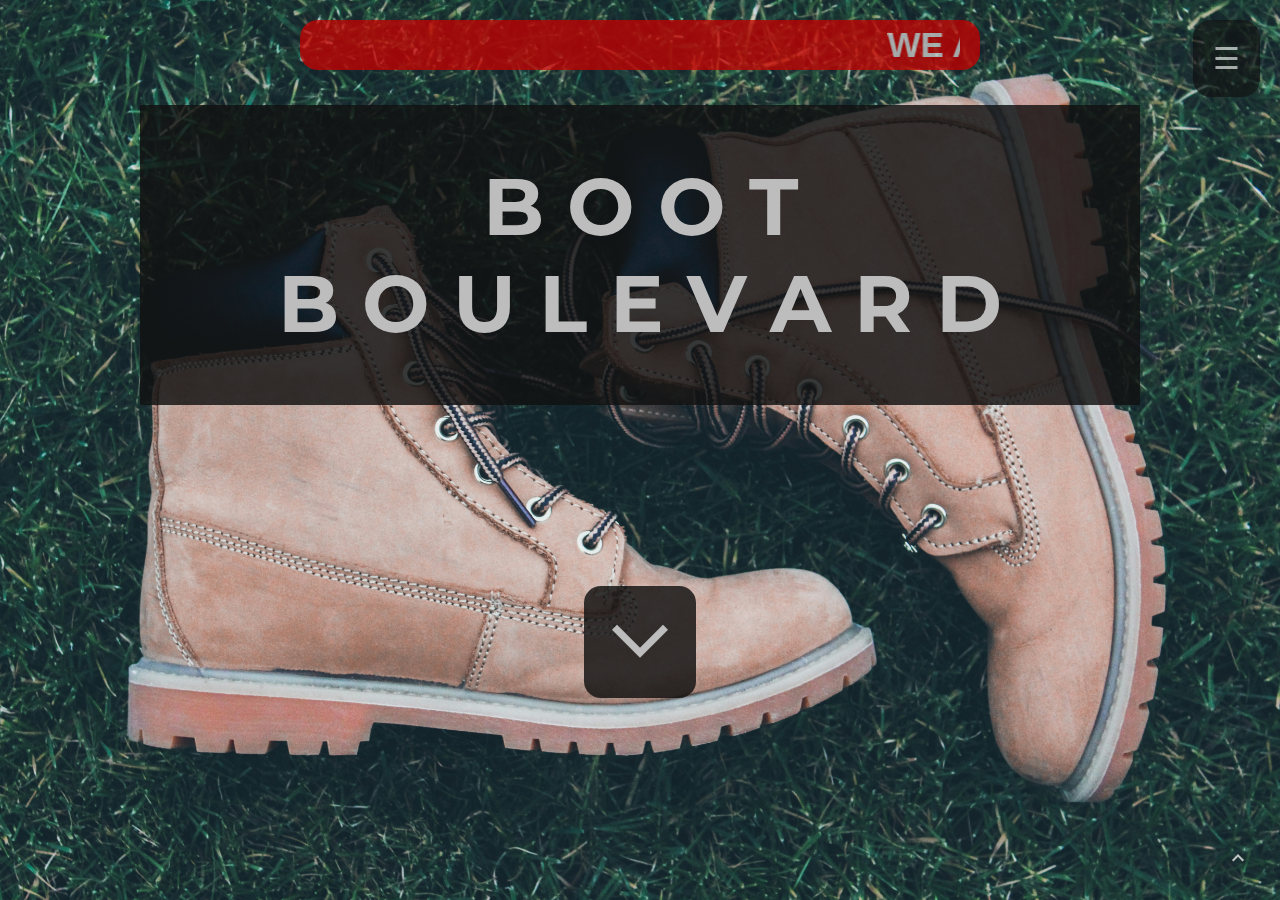
<file: index.html>
<!DOCTYPE html>
<html lang="en">

<head>
  <meta charset="UTF-8">
  <meta name="viewport" content="width=device-width, initial-scale=1.0">
  <link rel="stylesheet" href="style.css">
  <title>Boot Boulevard</title>
  <link rel="icon" type="image/x-icon" href="bc0a4dec-dba4-45bb-a06b-8cac84c9e220-removebg-preview.ico">
  <link rel="preconnect" href="https://fonts.googleapis.com">
  <link rel="preconnect" href="https://fonts.gstatic.com" crossorigin>
  <link href="https://fonts.googleapis.com/css2?family=Montserrat:wght@500&display=swap" rel="stylesheet">
  <link rel="stylesheet" href="https://fonts.googleapis.com/css2?family=Material+Symbols+Outlined:opsz,wght,FILL,GRAD@20..48,100..700,0..1,-50..200" />
  <link rel="stylesheet"
    href="https://fonts.googleapis.com/css2?family=Material+Symbols+Outlined:opsz,wght,FILL,GRAD@20..48,100..700,0..1,-50..200" />
  <script src="https://code.jquery.com/jquery-3.6.4.min.js"></script>

</head>

<body>

  <div id="mySidenav" class="sidenav">
    <a href="index.html" target="_self">Home</a>
    <a href="apply.html" target="_self" id="top">Apply</a>
    <a href="testimonials.html" target="_self">Testimonials</a>
    <a href="projects.html" target="_self">Products</a>
    <p>Images from:<br> Glenn Carstens<br>Mostafa Mahmoudi<br>Oziel Gomez<br>Siora Photograph</p>

  </div>
  <a href="javascript:void(0)" id="closeButton" class="closebtn" onclick="closeNav()">&times;</a>
  <span id="openButton" class="open-btn" onclick="openNav()">&#9776; </span>
  <a id="upArrow" href="#text"><span class="material-symbols-outlined arrow-button">expand_less</span></a>
  <div id="c1" class="container">
    <div class="text">
      <div>
        <p class="nothing">text</p>
      </div>
      <div id="titleContainer">
        <h1 class="title">B o o t <br> B o u l e v a r d</h1>
        <div id="banner"> <marquee behavior="sliding" scrollamount="5" scrolldelay="-500" loop="linear-infinite"> <a id="scrollText" href="apply.html">WE ARE HIRING | Retail Assistant | Product Management Director | Software Engineer | Marketing Specialist </a> </marquee></div>

      </div>
      <a href="#discription"><span id="title" class="material-symbols-outlined">expand_more</span></a>
      <br>
      <div id="text">
        <div id="discription">
          <div class="discription"><br><h1 id="title2">Boot Boulevard</h1><br>
            <p>Possessed; Inspired<br>
            Infused and overflowing with spirit<br>
            Experience a different authentic design process<br>
            Unwavering Professionalism<br>
            Integrity<br>
            Transparency<br>
            Open Communication<br>
            Highest Quality and Craftsmanship<br>
            Discover what’s possible<br></p>
          </div>
        </div>

        <div class="row">
          <div class="column">
            <div class="image-container">
              <a href="apply.html"><img src="glenn-carstens-peters-s8TQiOfGlz0-unsplash.jpg" class="navImage"
                  alt="exterior-1">
                <div class="overlay"><a href="apply.html" class="navButton">A P P L Y</a></div>
              </a>
            </div>
          </div>
          <div class="column">
            <div class="image-container">
              <a href="testimonials.html"><img src="oziel-gomez-x7gz40Z9ObM-unsplash.jpg" class="navImage" alt="Underwater Image">
                <div class="overlay"><a href="testimonials.html" class="navButton">T e s t i m o n i a l s</a></div>
              </a>

            </div>
          </div>
          <div class="column">
            <div class="image-container">
              <a href="projects.html"><img src="mostafa-mahmoudi-3OZr-hLbsq0-unsplash.jpg" class="navImage"
                  alt="interior-2">
                <div class="overlay"><a href="projects.html" class="navButton">P r o d u c t s</a></div>
              </a>

            </div>
          </div>
          

        </div>


        <script src="main.js"></script>
        <script src="projects.js"></script>


        <p id="discription2" class="discription2">
          Boot Boulevard is a vibrant and innovative company dedicated to crafting high-quality boots for fashion-forward individuals. Located in the heart of the city, our skilled artisans meticulously desig and reate boots that seamlessly blend style and comfort. From sleek leather ankle boots to rugged outdoor footwear, Boot Boulevard offers a diverse range of options to suit every taste and occasion. With a commitment to durability and fashion, we stride confidently into the world of footwear, ensuring our customers step out in both elegance and ease.</p>
      </div>
    </div>
  </div>
</body>

</html>
</file>
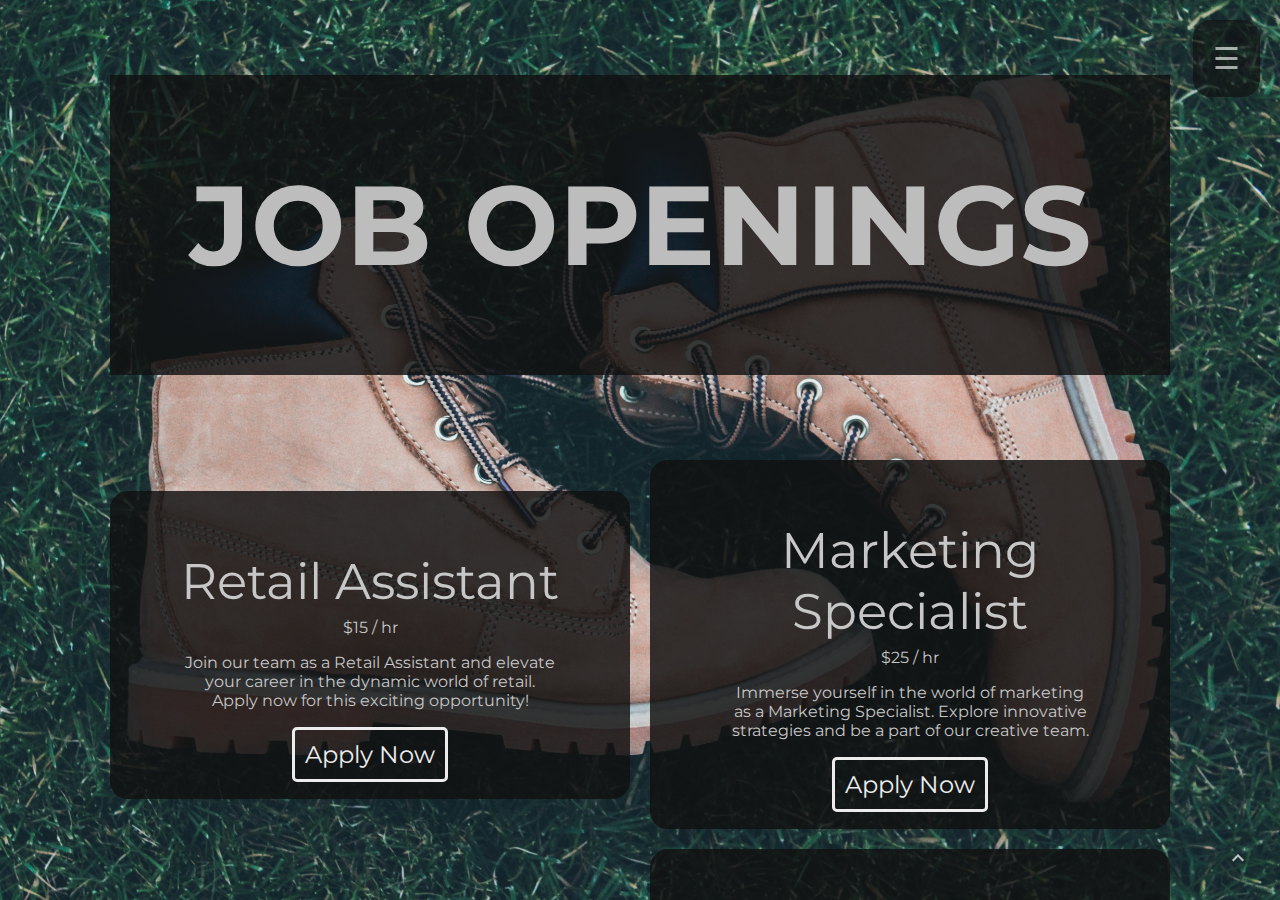
<file: apply.html>
<!DOCTYPE html>
<html lang="en">

<head>
  <meta charset="UTF-8">
  <meta name="viewport" content="width=device-width, initial-scale=1.0">
  <link rel="stylesheet" href="applyStyle.css">
  <title>Boot Boulevard</title>
  <link rel="icon" type="image/x-icon" href="bc0a4dec-dba4-45bb-a06b-8cac84c9e220-removebg-preview.ico">
  <link rel="preconnect" href="https://fonts.googleapis.com">
  <link rel="preconnect" href="https://fonts.gstatic.com" crossorigin>
  <link href="https://fonts.googleapis.com/css2?family=Montserrat:wght@500&display=swap" rel="stylesheet">
  <link rel="stylesheet"
    href="https://fonts.googleapis.com/css2?family=Material+Symbols+Outlined:opsz,wght,FILL,GRAD@20..48,100..700,0..1,-50..200" />
  <script src="https://code.jquery.com/jquery-3.6.4.min.js"></script>
</head>

<body>
  <div id="mySidenav" class="sidenav">
    <a href="index.html" target="_self">Home</a>
    <a href="apply.html" target="_self" id="top">Apply</a>
    <a href="testimonials.html" target="_self">Testimonials</a>
    <a href="projects.html" target="_self">Products</a>
    <p>Images from:<br> Glenn Carstens<br>Mostafa Mahmoudi<br>Oziel Gomez<br>Siora Photograph</p>
  </div>
  <a href="javascript:void(0)" id="closeButton" class="closebtn" onclick="closeNav()">&times;</a>
  <span id="openButton" class="open-btn" onclick="openNav()">&#9776; </span>
  <a id="upArrow" href="#text"><span class="material-symbols-outlined arrow-button">expand_less</span></a>


  <div id="c1" class="container">
    <div id="titleContainer">
      <h1 class="title">Job Openings</h1>
    </div>
    <div class="row">
      <div class="card">
        
        <div class="description">
          <p class="jobTitle">Retail Assistant</p>
          <p class="jobSalary">$15 / hr</p>
          <p class="jobDetails">Join our team as a Retail Assistant and elevate your career in the dynamic world of
            retail. Apply now for this exciting opportunity!</p>
          <a href="Application.html" class="applyNow">Apply Now</a>
        </div>
      </div>
      <div class="card">
        <div class="description">
          <p class="jobTitle">Marketing Specialist</p>
          <p class="jobSalary">$25 / hr</p>
          <p class="jobDetails">Immerse yourself in the world of marketing as a Marketing Specialist. Explore innovative
            strategies and be a part of our creative team.</p>
          <a href="Application.html" class="applyNow">Apply Now</a>
        </div>
      </div>
      <div class="card">
        <div class="description">
          <p class="jobTitle">Software Engineer</p>
          <p class="jobSalary">$30 / hr</p>
          <p class="jobDetails">Kickstart your career as a Software Engineer with us. Contribute to cutting-edge
            projects and be part of a dynamic tech environment.</p>
          <a href="Application.html" class="applyNow">Apply Now</a>
        </div>
      </div>
      <div class="card">
        <div class="description">
          <p class="jobTitle">Product Management Director</p>
          <p class="jobSalary">$40 / hr</p>
          <p class="jobDetails">Lead our product management team as a Product Management Director. Shape the future of
            our products and drive innovation.</p>
          <a href="Application.html" class="applyNow">Apply Now</a>
        </div>
      </div>
    </div>
  </div>





  <script src="main.js"></script>
  <script src="projects.js"></script>

</body>

</html>
</file>
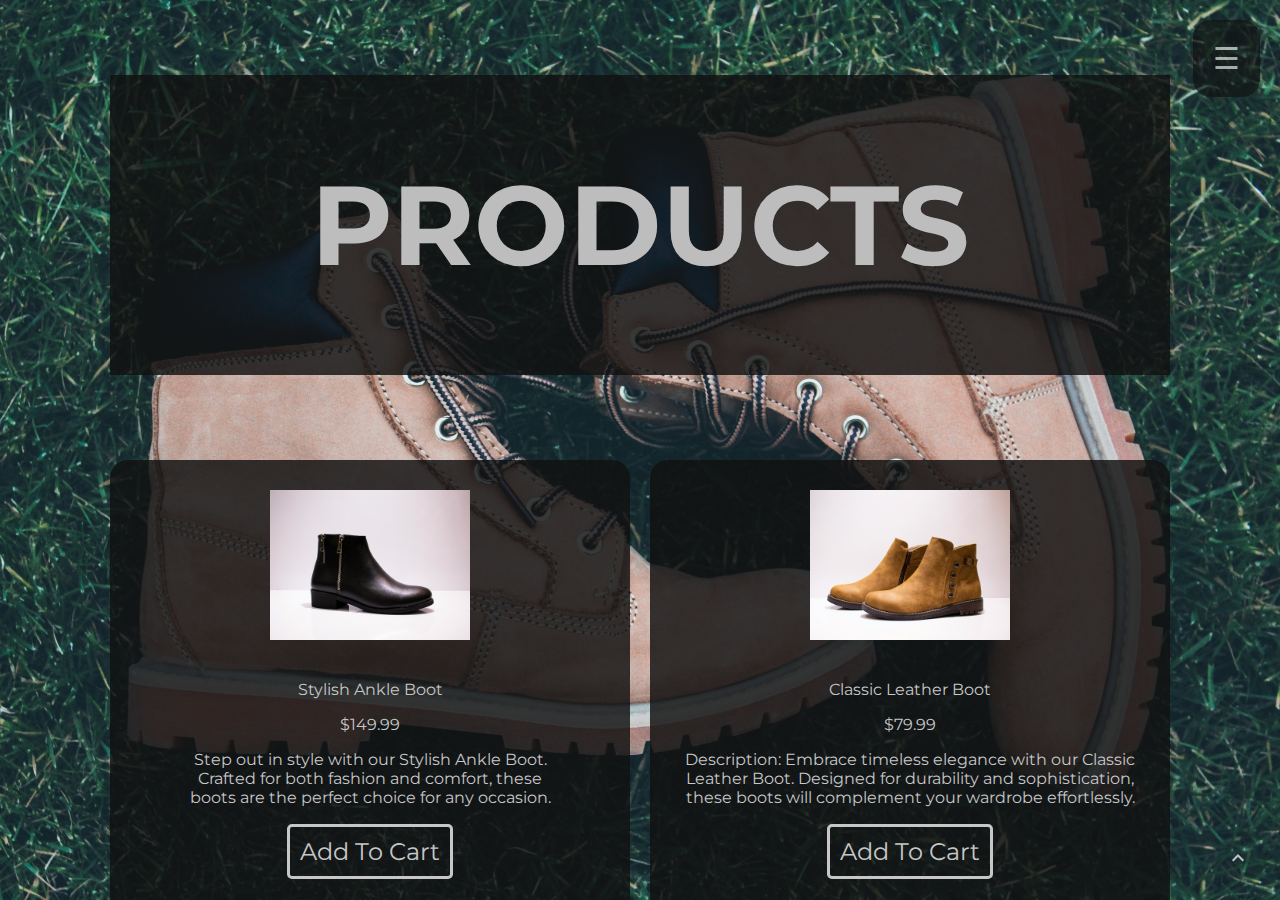
<file: projects.html>
<!DOCTYPE html>
<html lang="en">

<head>
  <meta charset="UTF-8">
  <meta name="viewport" content="width=device-width, initial-scale=1.0">
  <link rel="stylesheet" href="projectsStyle.css">
  <title>Boot Boulevard</title>
  <link rel="icon" type="image/x-icon" href="bc0a4dec-dba4-45bb-a06b-8cac84c9e220-removebg-preview.ico">
  <link rel="preconnect" href="https://fonts.googleapis.com">
  <link rel="preconnect" href="https://fonts.gstatic.com" crossorigin>
  <link href="https://fonts.googleapis.com/css2?family=Montserrat:wght@500&display=swap" rel="stylesheet">
  <link rel="stylesheet"
    href="https://fonts.googleapis.com/css2?family=Material+Symbols+Outlined:opsz,wght,FILL,GRAD@20..48,100..700,0..1,-50..200" />
  <script src="https://code.jquery.com/jquery-3.6.4.min.js"></script>
</head>

<body>
  <div id="mySidenav" class="sidenav">
    <a href="index.html" target="_self">Home</a>
    <a href="apply.html" target="_self" id="top">Apply</a>
    <a href="testimonials.html" target="_self">Testimonials</a>
    <a href="projects.html" target="_self">Products</a>
    <p>Images from:<br> Glenn Carstens<br>Mostafa Mahmoudi<br>Oziel Gomez<br>Siora Photograph</p>
  </div>
  <a href="javascript:void(0)" id="closeButton" class="closebtn" onclick="closeNav()">&times;</a>
  <span id="openButton" class="open-btn" onclick="openNav()">&#9776; </span>
  <a id="upArrow" href="#text"><span class="material-symbols-outlined arrow-button">expand_less</span></a>


  <div id="c1" class="container">
    <div id="titleContainer">
      <h1 class="title">Products</h1>
    </div>
    <div class="row">
      <div class="card">
        <img class="productImg" src="mostafa-mahmoudi-KKsB-eOAjVo-unsplash.jpg">
        <div class="description">
          <p class="productName">Stylish Ankle Boot</p>
          <p class="productPrice">$149.99</p>
          <p class="productDetails">Step out in style with our Stylish Ankle Boot. Crafted for both fashion and comfort, these boots are the perfect choice for any occasion.</p>
          <a class="addtocart"> Add To Cart</a>
        </div>
      </div>
      <div class="card">
        <img class="productImg" src="mostafa-mahmoudi-3OZr-hLbsq0-unsplash.jpg">
        <div class="description">
          <p class="productName">Classic Leather Boot</p>
          <p class="productPrice">$79.99</p>
          <p class="productDetails">Description: Embrace timeless elegance with our Classic Leather Boot. Designed for durability and sophistication, these boots will complement your wardrobe effortlessly.</p>
          <a class="addtocart"> Add To Cart</a>
        </div>
      </div>
      <div class="card">
        <img class="productImg" src="glenn-carstens-peters-s8TQiOfGlz0-unsplash.jpg">
        <div class="description">
          <p class="productName">Durable Hiking Boot</p>
          <p class="productPrice">$129.99</p>
          <p class="productDetails">Description: Conquer the outdoors with our Durable Hiking Boot. Engineered for rugged terrains, these boots provide the support and resilience you need for your hiking adventures.</p>
          <a class="addtocart"> Add To Cart</a>
        </div>
      </div>
      <div class="card">
        <img class="productImg" src="oziel-gomez-x7gz40Z9ObM-unsplash.jpg">
        <div class="description">
          <p class="productName">Chicnee High Boot</p>
          <p class="productPrice">$339.99</p>
          <p class="productDetails">Elevate your fashion statement with our Chicnee High Boot. Uniquely chic and high on style, these boots are a must-have for those seeking a touch of glamour in their wardrobe.</p>
          <a class="addtocart"> Add To Cart</a>
        </div>
      </div>
    </div>
  </div>




  <script src="main.js"></script>
  <script src="projects.js"></script>

</body>

</html>
</file>
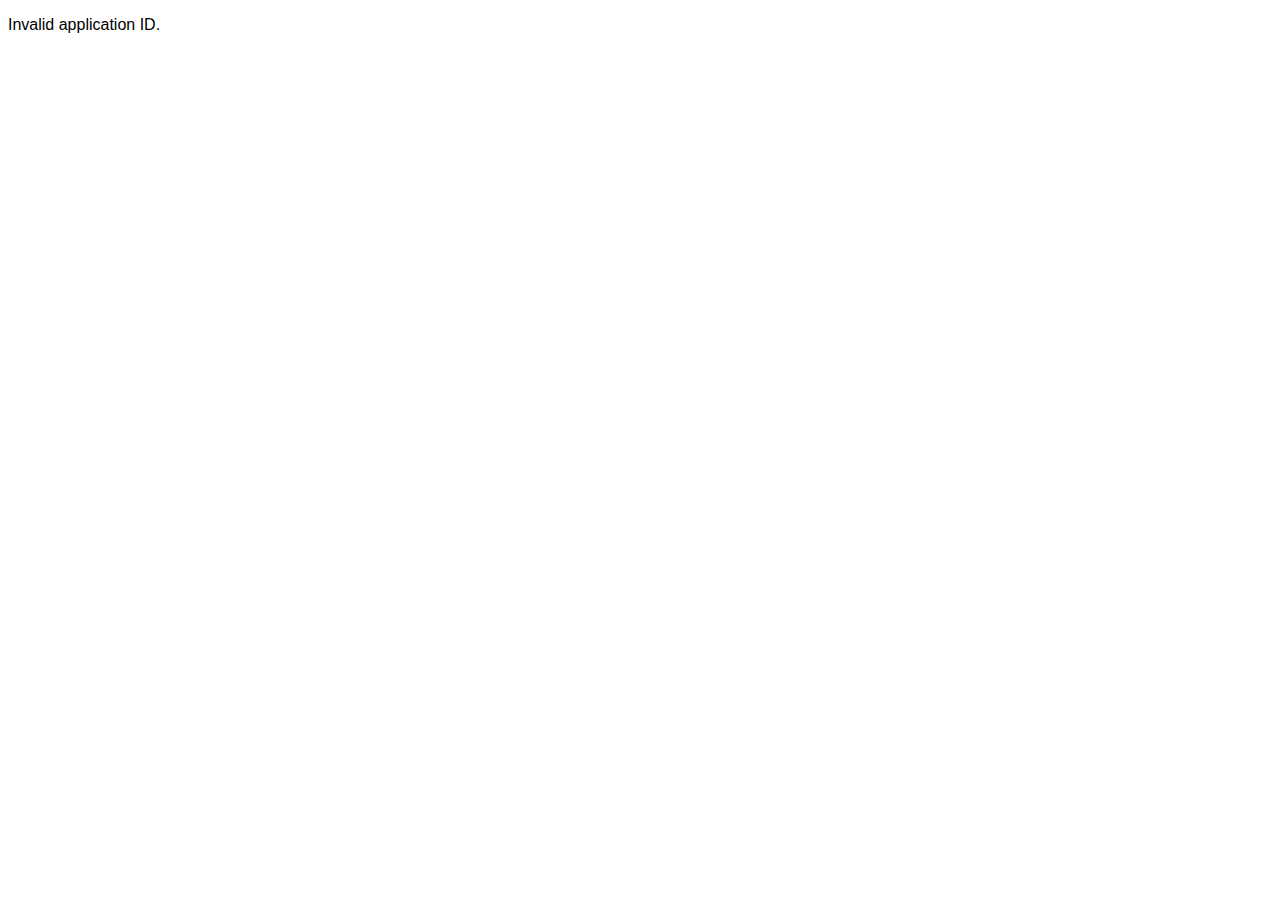
<file: review.html>
<!DOCTYPE html>
<html lang="en">
<head>
    <meta charset="UTF-8">
    <meta name="viewport" content="width=device-width, initial-scale=1.0">
    <title>Application Review</title>
    <style>
        body { font-family: sans-serif; }
        label { display: block; margin-bottom: 5px; }
    </style>
</head>
<body>
    <div id="application-container">
        <h1>Application Details</h1>
        </div>    
    <script>
        const urlParams = new URLSearchParams(window.location.search);
        const applicationId = urlParams.get('applicationId');

        if (applicationId) {
            const applicationData = JSON.parse(localStorage.getItem('application_' + applicationId));

            if (applicationData) {
                const applicationContainer = document.getElementById('application-container');

                // Display each piece of data
                for (const key in applicationData) {
                    const label = document.createElement('label');
                    label.textContent = key + ': ';

                    const valueDisplay = document.createElement('span');
                    valueDisplay.textContent = applicationData[key];

                    label.appendChild(valueDisplay);
                    applicationContainer.appendChild(label);
                }
            } else {
                document.getElementById('application-container').innerHTML = "<p>Application not found.</p>";
            }
        } else {
            document.getElementById('application-container').innerHTML = "<p>Invalid application ID.</p>";
        }
    </script>
</body>
</html>
</file>
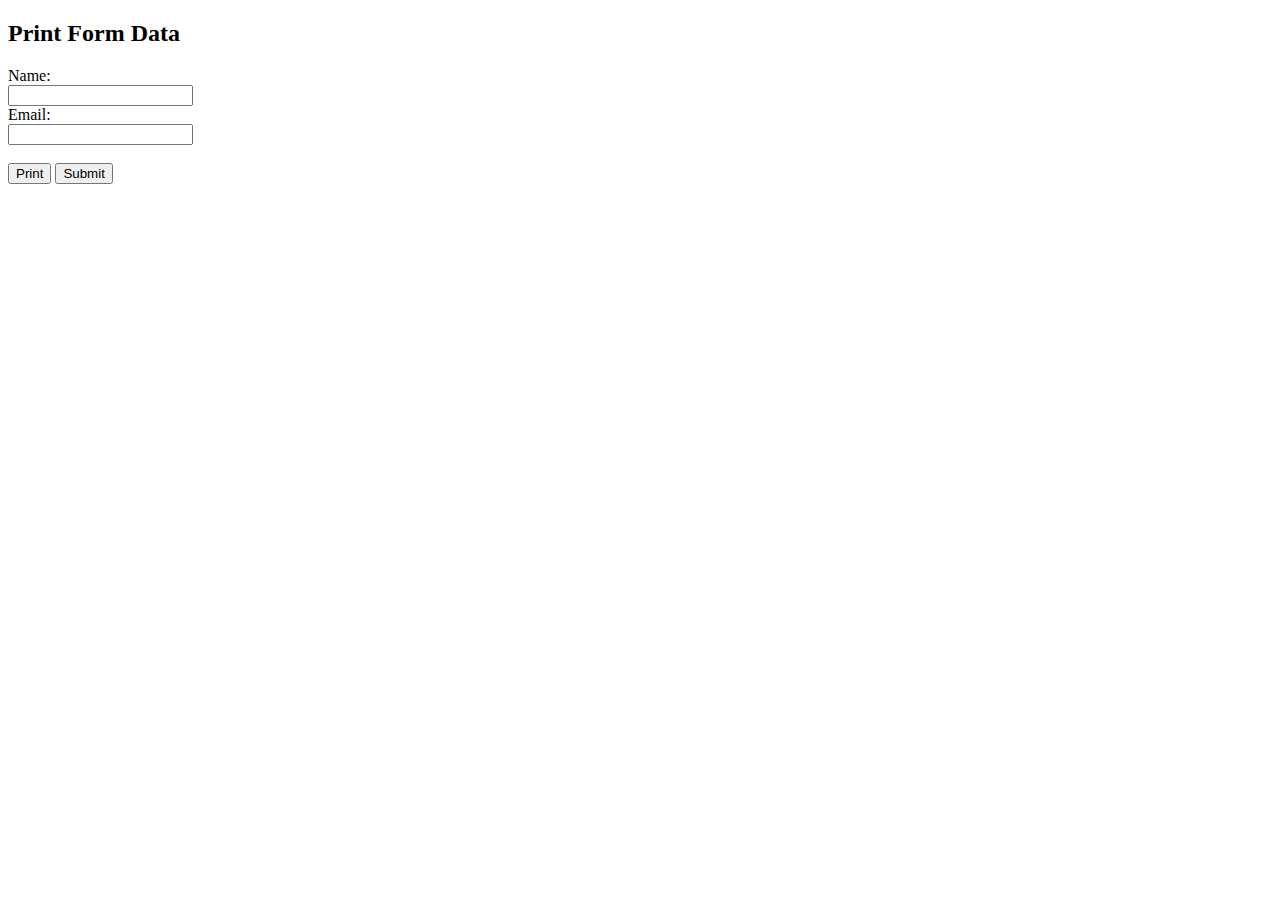
<file: testDoc.html>
<!DOCTYPE html>
<html lang="en">
<head>
<meta charset="UTF-8">
<meta name="viewport" content="width=device-width, initial-scale=1.0">
<title>Print Form Data</title>
<style>
  /* Hide the print button when printing */
  @media print {
    .print-button {
      display: none;
    }
  }
</style>
</head>
<body>

<h2>Print Form Data</h2>

<form id="myForm">
  <label for="name">Name:</label><br>
  <input type="text" id="name" name="name" required><br>
  <label for="email">Email:</label><br>
  <input type="email" id="email" name="email" required><br><br>
  <button type="button" class="print-button" onclick="printFormData()">Print</button>
  <button type="button" onclick="submitForm()">Submit</button>
</form>

<!-- Hidden iframe to hold printable content -->
<iframe id="printFrame" style="display: none;"></iframe>

<script>
  // JavaScript to trigger printing
  function printFormData() {
    var name = document.getElementById("name").value;
    var email = document.getElementById("email").value;
    
    // Create a printable HTML content
    var printableContent = `
      <h2>Form Data</h2>
      <p><strong>Name:</strong> ${name}</p>
      <p><strong>Email:</strong> ${email}</p>
    `;

    // Get the iframe
    var printFrame = document.getElementById("printFrame");
    var printDoc = printFrame.contentWindow || printFrame.contentDocument;

    // Write the printable content to the iframe
    printDoc.document.open();
    printDoc.document.write(printableContent);
    printDoc.document.close();

    // Open print dialog for the iframe
    printDoc.focus();
    printDoc.print();
  }

  // JavaScript to submit the form
  function submitForm() {
    var name = document.getElementById("name").value;
    var email = document.getElementById("email").value;
    // You can handle form submission here using AJAX or any other method
    // For demonstration, let's just log the form data to console
    console.log("Name: " + name);
    console.log("Email: " + email);
  }
</script>

</body>
</html>
</file>
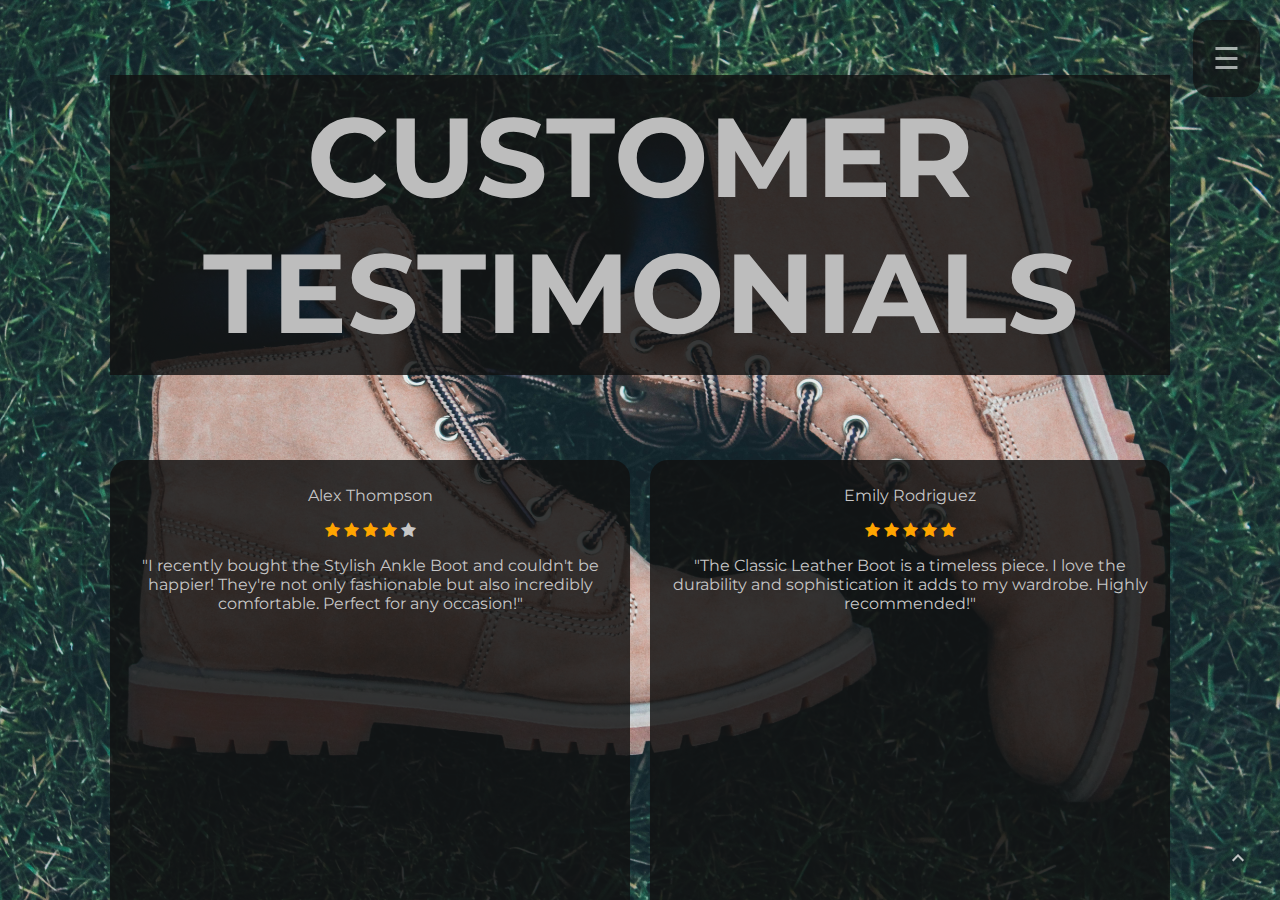
<file: testimonials.html>
<!DOCTYPE html>
<html lang="en">

<head>
  <meta charset="UTF-8">
  <meta name="viewport" content="width=device-width, initial-scale=1.0">
  <link rel="stylesheet" href="projectsStyle.css">
  <title>Boot Boulevard</title>
  <link rel="icon" type="image/x-icon" href="bc0a4dec-dba4-45bb-a06b-8cac84c9e220-removebg-preview.ico">
  <link rel="stylesheet" href="https://cdnjs.cloudflare.com/ajax/libs/font-awesome/4.7.0/css/font-awesome.min.css">
  <link rel="preconnect" href="https://fonts.googleapis.com">
  <link rel="preconnect" href="https://fonts.gstatic.com" crossorigin>
  <link rel="stylesheet"
    href="https://fonts.googleapis.com/css2?family=Material+Symbols+Outlined:opsz,wght,FILL,GRAD@24,400,0,0" />
  <link href="https://fonts.googleapis.com/css2?family=Montserrat:wght@500&display=swap" rel="stylesheet">
  <link rel="stylesheet"
    href="https://fonts.googleapis.com/css2?family=Material+Symbols+Outlined:opsz,wght,FILL,GRAD@20..48,100..700,0..1,-50..200" />
  <script src="https://code.jquery.com/jquery-3.6.4.min.js"></script>
</head>

<body>
  <div id="mySidenav" class="sidenav">
    <a href="index.html" target="_self">Home</a>
    <a href="apply.html" target="_self" id="top">Apply</a>
    <a href="testimonials.html" target="_self">Testimonials</a>
    <a href="projects.html" target="_self">Products</a>
    <p>Images from:<br> Glenn Carstens<br>Mostafa Mahmoudi<br>Oziel Gomez<br>Siora Photograph</p>
  </div>
  <a href="javascript:void(0)" id="closeButton" class="closebtn" onclick="closeNav()">&times;</a>
  <span id="openButton" class="open-btn" onclick="openNav()">&#9776; </span>
  <a id="upArrow" href="#text"><span class="material-symbols-outlined arrow-button">expand_less</span></a>


  <div id="c1" class="container">
    <div id="titleContainer">
      <h1 class="title">Customer Testimonials</h1>
    </div>
    <div class="row">
      <div class="card">
        <div class="description">
          <p class="customerName">Alex Thompson</p>
          <span class="fa fa-star checked"></span>
          <span class="fa fa-star checked"></span>
          <span class="fa fa-star checked"></span>
          <span class="fa fa-star checked"></span>
          <span class="fa fa-star"></span>
          <p class="testimonialText">"I recently bought the Stylish Ankle Boot and couldn't be happier! They're not only
            fashionable but also incredibly comfortable. Perfect for any occasion!"</p>

        </div>
      </div>
      <div class="card">
        <div class="description">
          <p class="customerName">Emily Rodriguez</p>
          <span class="fa fa-star checked"></span>
          <span class="fa fa-star checked"></span>
          <span class="fa fa-star checked"></span>
          <span class="fa fa-star checked"></span>
          <span class="fa fa-star checked"></span>
          <p class="testimonialText">"The Classic Leather Boot is a timeless piece. I love the durability and
            sophistication it adds to my wardrobe. Highly recommended!"</p>

        </div>
      </div>
      <div class="card">
        <div class="description">
          <p class="customerName">Ryan Parker</p>
          <span class="fa fa-star checked"></span>
          <span class="fa fa-star checked"></span>
          <span class="fa fa-star checked"></span>
          <span class="fa fa-star checked"></span>
          <span class="fa fa-star checked"></span>
          <p class="testimonialText">"The Durable Hiking Boot is my go-to for outdoor adventures. It provides the
            support
            and resilience needed for rugged terrains. A must-have for hiking enthusiasts!"</p>

        </div>
      </div>
      <div class="card">
        <div class="description">
          <p class="customerName">Olivia Martin</p>
          <span class="fa fa-star checked"></span>
          <span class="fa fa-star checked"></span>
          <span class="fa fa-star checked"></span>
          <span class="fa fa-star checked"></span>
          <span class="fa fa-star checked"></span>
          <p class="testimonialText">"The Chicnee High Boot is a fashion statement! Uniquely chic and high on style, it
            adds a touch of glamour to my wardrobe. Absolutely love it!"</p>
        </div>
      </div>
      <div class="card">
        <div class="description">
          <p class="customerName">Jordan Wilson</p>
          <span class="fa fa-star checked"></span>
          <span class="fa fa-star checked"></span>
          <span class="fa fa-star checked"></span>
          <span class="fa fa-star checked"></span>
          <span class="fa fa-star "></span>
          <p class="testimonialText">"I'm impressed with the quality and comfort of the Stylish Ankle Boot. It's my new
            favorite pair, and I get compliments every time I wear them!"</p>
        </div>
      </div>
      <div class="card">
        <div class="description">
          <p class="customerName">Ava Hernandez</p>
          <span class="fa fa-star checked"></span>
          <span class="fa fa-star checked"></span>
          <span class="fa fa-star checked"></span>
          <span class="fa fa-star checked"></span>
          <span class="fa fa-star checked"></span>
          <p class="testimonialText">"The Classic Leather Boot exceeded my expectations. The design is classic, and the
            leather is top-notch. Great value for the price!"</p>
        </div>
      </div>
      <div class="card">
        <div class="description">
          <p class="customerName">Ethan Reed</p>
          <span class="fa fa-star checked"></span>
          <span class="fa fa-star checked"></span>
          <span class="fa fa-star checked"></span>
          <span class="fa fa-star checked"></span>
          <span class="fa fa-star checked"></span>
          <p class="testimonialText">"As an avid hiker, the Durable Hiking Boot is a game-changer. It provides excellent
            traction and support, making my hikes more enjoyable."</p>
        </div>
      </div>
      <div class="card">
        <div class="description">
          <p class="customerName">Sophia Lee</p>
          <span class="fa fa-star checked"></span>
          <span class="fa fa-star checked"></span>
          <span class="fa fa-star checked"></span>
          <span class="fa fa-star checked"></span>
          <span class="fa fa-star "></span>
          <p class="testimonialText">"The Chicnee High Boot is a showstopper! I wore them to a special event, and
            everyone asked where I got them. Truly a statement piece!"</p>
        </div>
      </div>
      <div class="card">
        <div class="description">
          <p class="customerName">Cameron Miller</p>
          <span class="fa fa-star checked"></span>
          <span class="fa fa-star checked"></span>
          <span class="fa fa-star checked"></span>
          <span class="fa fa-star checked"></span>
          <span class="fa fa-star checked"></span>
          <p class="testimonialText">"Just received my Stylish Ankle Boot, and they're fantastic! The style is on point,
            and they're surprisingly comfortable. Thumbs up!"</p>
        </div>
      </div>
      <div class="card">
        <div class="description">
          <p class="customerName">Natalie Bennett</p>
          <span class="fa fa-star checked"></span>
          <span class="fa fa-star checked"></span>
          <span class="fa fa-star checked"></span>
          <span class="fa fa-star checked"></span>
          <span class="fa fa-star checked"></span>
          <p class="testimonialText">"The Classic Leather Boot is a versatile choice. I wear them to work and receive
            compliments on their elegant design. Great purchase!"</p>
        </div>
      </div>
      <div class="card">
        <div class="description">
          <p class="customerName">Liam Turner</p>
          <span class="fa fa-star checked"></span>
          <span class="fa fa-star checked"></span>
          <span class="fa fa-star checked"></span>
          <span class="fa fa-star checked"></span>
          <span class="fa fa-star checked"></span>
          <p class="testimonialText">"The Durable Hiking Boot handled tough trails like a champ. Sturdy and
            comfortable—perfect for my outdoor escapades. Highly recommended!"</p>
        </div>
      </div>
      <div class="card">
        <div class="description">
          <p class="customerName">Aria Sanchez</p>
          <span class="fa fa-star checked"></span>
          <span class="fa fa-star checked"></span>
          <span class="fa fa-star checked"></span>
          <span class="fa fa-star checked"></span>
          <span class="fa fa-star"></span>
          <p class="testimonialText">"Wearing the Chicnee High Boot makes me feel glamorous. The unique design sets them
            apart, and they're surprisingly comfortable for a high heel. Love them!"</p>
        </div>
      </div>
    </div>
  </div>





  <script src="main.js"></script>
  <script src="projects.js"></script>

</body>

</html>
</file>
<file: style.css>
html {
  scroll-behavior: smooth;

}

body {
  scroll-behavior: smooth;
  background-image: url('siora-photography-B1Sn_ADEohs-unsplash.jpg');
  background-repeat: no-repeat;
  background-size: cover;
  background-position: center;
  font-family: 'Montserrat', sans-serif;
  margin: 0;
  display: flex;
  justify-content: center;
  align-items: center;
  height: 100vh;
}





.sidenav {
  height: 100%;
  width: 0;
  position: fixed;
  z-index: 1;
  top: 0;
  right: 0;
  background-color: #111111d2;
  overflow-x: hidden;
  transition: 0.5s;
  padding-top: 60px;
}

.sidenav p {
  position: absolute;
  z-index: 1;
  bottom: 10%;
  left: 16px;
  transition: 0.5s;
  padding-top: 60px;
  color: #ececec;
}

.sidenav a {
  padding: 40px 8px 8px 40px;
  text-decoration: none;
  font-size: 100%;
  width: 40%;
  color: #c7c7c7;
  display: block;
  transition: 0.3s;
}

#text {
  width: auto;
  margin-right: 0%;
  transition: 0.5s;
  background-color: #111111d2;

}

#closeButton {
  position: absolute;
  color: #ececec;
  text-decoration: none;
  border-style: hidden;
  padding: 10px;
  top: 10px;
  right: 20px;
  font-size: 30px;
  cursor: pointer;
  transition: 0.3s;
  z-index: 2;
  display: none;
  font-size: 60px;

}

#closeButton:hover {
  color: rgb(197, 49, 49);
  transition: 0.3s;

}


.sidenav a:hover {
  color: #ffffff;

}

.sidenav .closebtn {
  position: absolute;
  top: 0;
  right: 70px;
  font-size: 56px;
  margin-right: 50px;
  margin: auto;
  transition: 0.3s;

}

.open-btn {
  align-items: center;
  display: flex;
  justify-content: center;
  text-align: center;
  color: #c7c7c7;
  border-style: hidden;
  border-radius: 18px;
  opacity: 0.8;
  padding: 20px;
  position: fixed;
  top: 20px;
  right: 20px;
  font-size: 30px;
  cursor: pointer;
  transition: 0.3s;
  z-index: 1;
  width: auto;
  height: auto;
  background-color: #111111d2;

}
#banner {
  font-family: 'Gill Sans', 'Gill Sans MT', Calibri, 'Trebuchet MS', sans-serif;
  font-weight: 900;
  align-items: center;
  display: flex;
  justify-content: center;
  text-align: center;
  border-style: hidden;
  border-radius: 18px;
  opacity: 0.8;
  padding: 20px;
  position: fixed; /* Change to fixed */
  margin-left: 40%;
  margin-right: 40%;
  top: 20px;
  font-size: 35px;
  cursor: pointer;
  transition: 0.3s;
  z-index: 1;
  width: 50%;
  height: 10px;
  background-color: #c70000f3;
  text-decoration: none;
}
#scrollText{
  text-decoration: none;
    color: #c7c7c7;

}
.container::-webkit-scrollbar {
  display: none;
}

.container {
  position: relative;
  width: 100%;
  height: 100%;
  overflow: scroll;
  overflow-x: hidden;
  z-index: 0;
  transition: 0.5s;
  -ms-overflow-style: none;
  scrollbar-width: none;
}

.nothing {
  opacity: 0;
}

#upArrow {
  color: #ececec;

  z-index: 1;
}

.text {
  margin: auto;
  position: absolute;
  top: 25%;
  left: 0;
  right: 0;
  text-align: center;
}

.discription {
  padding-bottom: 40px;
  margin-top: 35%;
  margin-left: 50px;
  margin-right: 50px;
  color: #c7c7c7;
  text-transform: capitalize;
  font-size: 20px;
  transition: 0.5s;

}

.discription2 {
  padding-top: 35px;
  padding-bottom: 40px;
  text-wrap: balance;
  color: #c7c7c7;
  font-size: 20px;
  transition: 0.5s;
  margin-left: 50px;
  margin-right: 50px;
}

.title {
  padding: 50px;
  display: flex;
  flex-direction: column;
  align-items: center;
  justify-content: center;
  text-align: center;
  color: #bdbdbd;
  background-color: #111111d2;
  text-transform: uppercase;
  font-size: 700%;
  text-decoration: none;
  height: 200px;
  width: 50%;
  object-fit: cover;
}
#title2 {
  align-items: center;
  justify-content: center;
  text-align: center;
  color: #bdbdbd;
  text-transform: uppercase;
    text-decoration: none;
}
#titleContainer {
  text-align: center;
  display: flex;
  justify-content: center;
  align-items: center;
  width: 100%;
}

#title {
  align-items: center;
  justify-content: center;
  text-align: center;
  color: #bdbdbd;
  border-radius: 15%;
  background-color: #111111d2;
  text-transform: uppercase;
  font-size: 700%;
  text-decoration: none;
  height: auto;
  width: auto;
}

#tital:hover {
  background-color: #3a3a3aac;
  text-decoration: none;
}

.arrow-button {
  color: #ececec;
  border-style: hidden;
  border-radius: 18px;
  opacity: 0.8;
  padding: 10px;
  position: fixed;
  bottom: 20px;
  right: 20px;
  font-size: 30px;
  cursor: pointer;
  transition: 0.5s;
  text-decoration: none;
  z-index: 3;


}

.row {
  display: -ms-flexbox;
  display: flex;
  -ms-flex-wrap: wrap;
  flex-wrap: wrap;
  padding: 0 40px;
  justify-content: center;
  /* Center the columns horizontally */

}

.column {
  -ms-flex: 20%;
  flex: 20%;
  max-width: 20%;
  padding: 0 4px;
}

.image-container {
  margin: 20px;
  position: relative;
  width: 100%;
  margin-bottom: 25%;
  /* Set a fixed aspect ratio (e.g., square) */
  margin-top: 25%;
  padding: 10px;
}


.image-container img {
  width: 100%;
  height: 100%;
  /* Allow the height to adjust proportionally */
  display: block;
  border-radius: 18px;
}

.overlay {
  text-align: center;
  position: absolute;
  top: 70%;
  left: 50%;
  transform: translate(-50%, -50%);
  width: 75%;
  height: auto;
  background: rgba(0, 0, 0, 0.5);
  color: #c6c6c6;
  text-align: center;
  box-sizing: border-box;
  opacity: 0;
  transition: opacity 0.5s;
  font-size: 25px;
  text-transform: uppercase;
  padding: 20px;
}

.navButton {
  text-decoration: none;
  color: #c6c6c6;

}

.navImage {
  transition: 0.3s;
}

.image-container:hover .overlay {
  opacity: 1;
}

.imageContainer {
  display: flex;
  align-items: center;
  position: relative;
  display: flex;
  align-items: center;
}

.material-symbols-outlined {
  margin-top: 10%;
}

.responsive {
  flex: 1 0 20%;
  padding: 0 6px;
  float: left;
  width: 24.99999%;
}

.arrow-button:hover {
  background-color: #3a3a3aac;
  text-decoration: none;
}

.clearfix:after {
  content: "";
  display: table;
  clear: both;
}

@media screen and (max-width: 2000px) {
  .title {
    padding: 50px;
    font-size: 10px;
    width: 900px;
  }

  .overlay {
    font-size: 15px;
  }
  .text{
    top: 0%;
  }
}

@media screen and (max-height: 450px) {
  .sidenav {
    padding-top: 15px;
  }

  .sidenav a {
    font-size: 18px;
  }

  .image-container img {
    width: 85%;
  }

}

@media only screen and (max-width: 700px) {
  .responsive {
    flex: 1 0 48%;

  }
}

@media only screen and (max-width: 900px) {
  .title {
    font-size: 100%;
  }
}

@media only screen and (max-width: 1024px) {
  .title {
    font-size: 50px;
    padding: 20px;
    width: auto;
    height: auto;
  }
}

@media only screen and (max-width: 1980px) {
  .title {
    font-size: 500%;
  }
}

@media only screen and (max-width: 500px) {
  .responsive {
    width: 100%;
  }

  .title {
    font-size: 30px;
    padding: 10px;
    width: auto;
    height: auto;
  }

  #titleContainer {
    width: auto;
    height: auto;
  }

  #title {
    font-size: 60px;
  }

  .image-container img {
    width: 85%;
  }

  .overlay {
    width: 10px;
  }
  .text{
    top: 30%;
  }
}

@media screen and (max-width: 800px) {
  .column {
    -ms-flex: 50%;
    flex: 50%;
    max-width: 40%;
  }

  .overlay {
    opacity: 1;
    display: flex;
    align-items: center;
    justify-content: center;
    font-size: 100%;
    width: 60%;
    height: auto;
  }

  img {
    width: 250px;
    height: 150px;
    margin-top: -10px;
    margin-bottom: -10px;

  }
}

@media screen and (max-width: 600px) {
  .column {
    -ms-flex: 100%;
    flex: 100%;
    max-width: 100%;
  }
}
</file>
<file: applyStyle.css>
html {
    scroll-behavior: smooth;
  
  }
  
  body {
    scroll-behavior: smooth;
    background-image: url('siora-photography-B1Sn_ADEohs-unsplash.jpg');
    background-repeat: no-repeat;
    background-size: cover; /* Scale the background image to cover the entire background */
    background-position: center; /* Center the background image */
    font-family: 'Montserrat', sans-serif;
    margin: 0;
    display: flex;
    justify-content: center;
    align-items: center;
    height: 100vh;
  }
  
  
  
  .sidenav {
    height: 100%;
    width: 0;
    position: fixed;
    z-index: 1;
    top: 0;
    right: 0;
    background-color: #111111d2;
    overflow-x: hidden;
    transition: 0.5s;
    padding-top: 60px;
  }
  
  .sidenav p {
    position: absolute;
    z-index: 1;
    bottom: 10%;
    left: 16px;
    transition: 0.5s;
    padding-top: 60px;
    color: #ececec;
  }
  
  .sidenav a {
    padding: 40px 8px 8px 40px;
    text-decoration: none;
    font-size: 100%;
    width: 40%;
    color: #c7c7c7;
    display: block;
    transition: 0.3s;
  }
  
  #text {
    width: auto;
    margin-right: 0%;
    transition: 0.5s;
  
  }
  
  #closeButton {
    position: absolute;
    color: #ececec;
    text-decoration: none;
    border-style: hidden;
    padding: 10px;
    top: 10px;
    right: 20px;
    font-size: 30px;
    cursor: pointer;
    transition: 0.3s;
    z-index: 2;
    display: none;
    font-size: 60px;
  
  }
  
  #closeButton:hover {
    color: rgb(197, 49, 49);
    transition: 0.3s;
  
  }
  
  
  .sidenav a:hover {
    color: #ffffff;
  }
  
  .sidenav .closebtn {
    position: absolute;
    top: 0;
    right: 70px;
    font-size: 56px;
    margin-right: 50px;
    margin: auto;
    transition: 0.3s;
  
  }
  
  .open-btn {
    align-items: center;
    display: flex;
    justify-content: center;
    text-align: center;
    color: #c7c7c7;
    border-style: hidden;
    border-radius: 18px;
    opacity: 0.8;
    padding: 20px;
    position: fixed;
    top: 20px;
    right: 20px;
    font-size: 30px;
    cursor: pointer;
    transition: 0.3s;
    z-index: 1;
    width: auto;
    height: auto;
    background-color: #111111d2;
  }
  
  #upArrow {
    color: #ececec;
  
    z-index: 1;
  }
  
  .text {
    margin: auto;
    position: absolute;
    top: 35%;
    left: 0;
    right: 0;
    text-align: center;
  
  }
  
  .title {
    padding: 50px;
    display: flex;
    flex-direction: column;
    align-items: center;
    justify-content: center;
    text-align: center;
    color: #bdbdbd;
    background-color: #111111d2;
    text-transform: uppercase;
    font-size: 700%;
    text-decoration: none;
    height: 200px;
    width: 75%;
    object-fit: cover;
  }
  
  #titleContainer {
    text-align: center;
    display: flex;
    justify-content: center;
    align-items: center;
    width: 100%;
  }
  
  .arrow-button {
    color: #ececec;
    border-style: hidden;
    border-radius: 18px;
    opacity: 0.8;
    padding: 10px;
    position: fixed;
    bottom: 20px;
    right: 20px;
    font-size: 30px;
    cursor: pointer;
    transition: 0.5s;
    text-decoration: none;
    z-index: 3;
  }
  
  .arrow-button:hover {
    background-color: #3a3a3aac;
    text-decoration: none;
  }
  
  .clearfix:after {
    content: "";
    display: table;
    clear: both;
  }
  
  .row {
    display: flex;
    text-align: center;
    align-items: center;
    justify-content: center;
    display: -ms-flexbox;
    display: flex;
    -ms-flex-wrap: wrap;
    flex-wrap: wrap;
    padding-left: 100px;
    padding-right: 100px;
  
  }
  
  .container {
    position: relative;
    width:100%;
    height: 100%;
    overflow: scroll;
    overflow-x: hidden;
    z-index: 0;
    transition: 0.5s;
    -ms-overflow-style: none;  /* IE and Edge */
    scrollbar-width: none;  /* Firefox */
  }
  
  .jobDetails {
    text-wrap: balance;
    margin-bottom: 30px;
    margin-left: 10px;
    margin-right: 10px;
  }
  
  .jobImg {
    width: 200px;
    margin: 20px;
  
  }
  .jobTitle{
    font-size: 50px;
    margin-bottom: -10px;
  }
  .sidenav p {
    position: absolute;
    z-index: 1;
    bottom: 10%;
    left: 16px;  
    transition: 0.5s;
    padding-top: 60px;
    color: #ececec;
  }
  .applyNow{
    cursor: pointer;
    border-style: solid;
    border-radius: 5px;
    font-size: 24px;
    width: 50%;
    height: 25%;
    margin-top: 100px;
    margin-bottom: 200px;
    padding: 10px;
    transition: 0.2s;
    color: #ececec;
    text-decoration: none;
  }
  .applyNow:hover{
    background-color: rgb(39, 94, 39);
  }
  .card {
    float: left;
    box-sizing: border-box;
    color: #c7c7c7;
    border-radius: 18px;
    width: 50%;
    height: auto;
    text-align: center;
    margin: 10px;
    padding: 10px;
    padding-bottom: 30px;
    background-color: #111111d2;
  }
  @media screen and (max-width: 2000px) {
    .card {
      flex: 1 0 48%;
    }
  }
    @media screen and (max-width: 2000px) {
      .responsive {
        flex: 1 0 48%;
      }
    
      .column {
        -ms-flex: 50%;
        flex: 50%;
        max-width: 100%;
      }
      
    }
@media screen and (max-width: 1400px) {
  .card {
    flex: 1 0 48%;
  }
}
  @media screen and (max-width: 1400px) {
    .responsive {
      flex: 1 0 48%;
    }
  
    .column {
      -ms-flex: 50%;
      flex: 50%;
      max-width: 100%;
    }
    
  }
  @media screen and (max-width: 480px) {
    .card {
      width: 100%;
    }
    .row{
      width: 100%;
  padding-left: 0px;  }
  }
  
  @media only screen and (min-device-width: 768px) and (max-device-width: 1024px) {
    body {
      background-attachment: scroll; 
    }
  
    .title {
      font-size: 70px; 
      padding: 30px;
    }
  
  }
  
  @media screen and (max-height: 450px) {
    .sidenav {
      padding-top: 15px;
    }
  
    .sidenav a {
      font-size: 18px;
    }
  }
  
  @media only screen and (max-width: 700px) {
    .responsive {
      flex: 1 0 48%;
  
    }
  }
  
  @media only screen and (max-width: 900px) {
    .title {
      font-size: 100%;
    }
  }
  
  @media only screen and (max-width: 1024px) {
    .title {
      font-size: 50px;
      padding: 20px;
      width: auto;
      height: auto;
    }
  }
  
  @media only screen and (max-width: 500px) {
    .responsive {
      width: 100%;
    }
  
    .title {
      font-size: 30px;
      padding: 10px;
      width: auto;
      height: auto;
    }
  
    #titleContainer {
      width: auto;
      height: auto;
    }
  
    #title {
      font-size: 60px;
    }
  }
  
  @media screen and (max-width: 800px) {
    .column {
      -ms-flex: 50%;
      flex: 50%;
      max-width: 100%;
    }
  
    .overlay {
      opacity: 1;
      font-size: 100%;
      margin: -4%;
      width: 80%;
      height: auto;
    }
  
    img {
      width: 250px;
      height: 150px;
      margin-top: -10px;
      margin-bottom: -10px;
  
    }
  }
  
  @media screen and (max-width: 600px) {
    .column {
      -ms-flex: 100%;
      flex: 100%;
      max-width: 100%;
    }
  }
</file>
<file: projectsStyle.css>
html {
  scroll-behavior: smooth;

}

body {
  scroll-behavior: smooth;
  background-image: url('siora-photography-B1Sn_ADEohs-unsplash.jpg');
  background-repeat: no-repeat;
  background-size: cover; /* Scale the background image to cover the entire background */
  background-position: center; /* Center the background image */
  font-family: 'Montserrat', sans-serif;
  margin: 0;
  display: flex;
  justify-content: center;
  align-items: center;
  height: 100vh;
}



.sidenav {
  height: 100%;
  width: 0;
  position: fixed;
  z-index: 1;
  top: 0;
  right: 0;
  background-color: #111111d2;
  overflow-x: hidden;
  transition: 0.5s;
  padding-top: 60px;
}

.sidenav p {
  position: absolute;
  z-index: 1;
  bottom: 10%;
  left: 16px;
  transition: 0.5s;
  padding-top: 60px;
  color: #ececec;
}

.sidenav a {
  padding: 40px 8px 8px 40px;
  text-decoration: none;
  font-size: 100%;
  width: 40%;
  color: #c7c7c7;
  display: block;
  transition: 0.3s;
}

#text {
  width: auto;
  margin-right: 0%;
  transition: 0.5s;

}

#closeButton {
  position: absolute;
  color: #ececec;
  text-decoration: none;
  border-style: hidden;
  padding: 10px;
  top: 10px;
  right: 20px;
  font-size: 30px;
  cursor: pointer;
  transition: 0.3s;
  z-index: 2;
  display: none;
  font-size: 60px;

}

#closeButton:hover {
  color: rgb(197, 49, 49);
  transition: 0.3s;

}


.sidenav a:hover {
  color: #ffffff;
  text-decoration: underline;

}

.sidenav .closebtn {
  position: absolute;
  top: 0;
  right: 70px;
  font-size: 56px;
  margin-right: 50px;
  margin: auto;
  transition: 0.3s;

}

.open-btn {
  align-items: center;
  display: flex;
  justify-content: center;
  text-align: center;
  color: #c7c7c7;
  border-style: hidden;
  border-radius: 18px;
  opacity: 0.8;
  padding: 20px;
  position: fixed;
  top: 20px;
  right: 20px;
  font-size: 30px;
  cursor: pointer;
  transition: 0.3s;
  z-index: 1;
  width: auto;
  height: auto;
  background-color: #111111d2;
}

#upArrow {
  color: #ececec;

  z-index: 1;
}

.text {
  margin: auto;
  position: absolute;
  top: 35%;
  left: 0;
  right: 0;
  text-align: center;

}

.title {
  padding: 50px;
  display: flex;
  flex-direction: column;
  align-items: center;
  justify-content: center;
  text-align: center;
  color: #bdbdbd;
  background-color: #111111d2;
  text-transform: uppercase;
  font-size: 700%;
  text-decoration: none;
  height: 200px;
  width: 75%;
  object-fit: cover;
}

#titleContainer {
  text-align: center;
  display: flex;
  justify-content: center;
  align-items: center;
  width: 100%;
}

.arrow-button {
  color: #ececec;
  border-style: hidden;
  border-radius: 18px;
  opacity: 0.8;
  padding: 10px;
  position: fixed;
  bottom: 20px;
  right: 20px;
  font-size: 30px;
  cursor: pointer;
  transition: 0.5s;
  text-decoration: none;
  z-index: 3;
}

.arrow-button:hover {
  background-color: #3a3a3aac;
  text-decoration: none;
}

.clearfix:after {
  content: "";
  display: table;
  clear: both;
}

.row {
  display: flex;
  text-align: center;
  align-items: center;
  justify-content: center;
  display: -ms-flexbox;
  display: flex;
  -ms-flex-wrap: wrap;
  flex-wrap: wrap;
  padding-left: 100px;
  padding-right: 100px;

}

.container {
  position: relative;
  width:100%;
  height: 100%;
  overflow: scroll;
  overflow-x: hidden;
  z-index: 0;
  transition: 0.5s;
  -ms-overflow-style: none;  /* IE and Edge */
  scrollbar-width: none;  /* Firefox */
}

.productDetails {
  text-wrap: balance;
  margin-bottom: 30px;
  margin-left: 10px;
  margin-right: 10px;
}

.productImg {
  width: 200px;
  margin: 20px;

}
.sidenav p {
  position: absolute;
  z-index: 1;
  bottom: 10%;
  left: 16px;  
  transition: 0.5s;
  padding-top: 60px;
  color: #ececec;
}
.addtocart {
  cursor: pointer;
  border-style: solid;
  border-radius: 5px;
  font-size: 24px;
  width: 50%;
  height: 25%;
  margin-top: 100px;
  margin-bottom: 200px;
  padding: 10px;
  transition: 0.2s;
}
.addtocart:hover{
  background-color: rgb(39, 94, 39);
}
.card {
  float: left;
  box-sizing: border-box;
  color: #c7c7c7;
  border-radius: 18px;
  width: 15%;
  height: 500px;
  text-align: center;
  margin: 10px;
  padding: 10px;
  background-color: #111111d2;
}
.checked {
  color: orange;
}
@media screen and (max-width: 1400px) {
  .card {
    flex: 1 0 48%;
  }
}
  @media screen and (max-width: 1400px) {
    .responsive {
      flex: 1 0 48%;
    }
  
    .column {
      -ms-flex: 50%;
      flex: 50%;
      max-width: 100%;
    }
    
  }
  @media screen and (max-width: 2000px) {
    .card {
      flex: 1 0 48%;
    }
  }
    @media screen and (max-width: 2000px) {
      .responsive {
        flex: 1 0 48%;
      }
    
      .column {
        -ms-flex: 50%;
        flex: 50%;
        max-width: 100%;
      }
      
    }
@media screen and (max-width: 480px) {
  .card {
    width: 100%;
  }
  .row{
    width: 100%;
padding-left: 0px;  }
}

@media only screen and (min-device-width: 768px) and (max-device-width: 1024px) {
  body {
    background-attachment: scroll; 
  }

  .title {
    font-size: 70px; 
    padding: 30px;
  }

}

@media screen and (max-height: 450px) {
  .sidenav {
    padding-top: 15px;
  }

  .sidenav a {
    font-size: 18px;
  }
}

@media only screen and (max-width: 700px) {
  .responsive {
    flex: 1 0 48%;

  }
}

@media only screen and (max-width: 900px) {
  .title {
    font-size: 100%;
  }
}

@media only screen and (max-width: 1024px) {
  .title {
    font-size: 50px;
    padding: 20px;
    width: auto;
    height: auto;
  }
}

@media only screen and (max-width: 500px) {
  .responsive {
    width: 100%;
  }

  .title {
    font-size: 30px;
    padding: 10px;
    width: auto;
    height: auto;
  }

  #titleContainer {
    width: auto;
    height: auto;
  }

  #title {
    font-size: 60px;
  }
}

@media screen and (max-width: 800px) {
  .column {
    -ms-flex: 50%;
    flex: 50%;
    max-width: 100%;
  }

  .overlay {
    opacity: 1;
    font-size: 100%;
    margin: -4%;
    width: 80%;
    height: auto;
  }

  img {
    width: 250px;
    height: 150px;
    margin-top: -10px;
    margin-bottom: -10px;

  }
}

@media screen and (max-width: 600px) {
  .column {
    -ms-flex: 100%;
    flex: 100%;
    max-width: 100%;
  }
}
</file>
